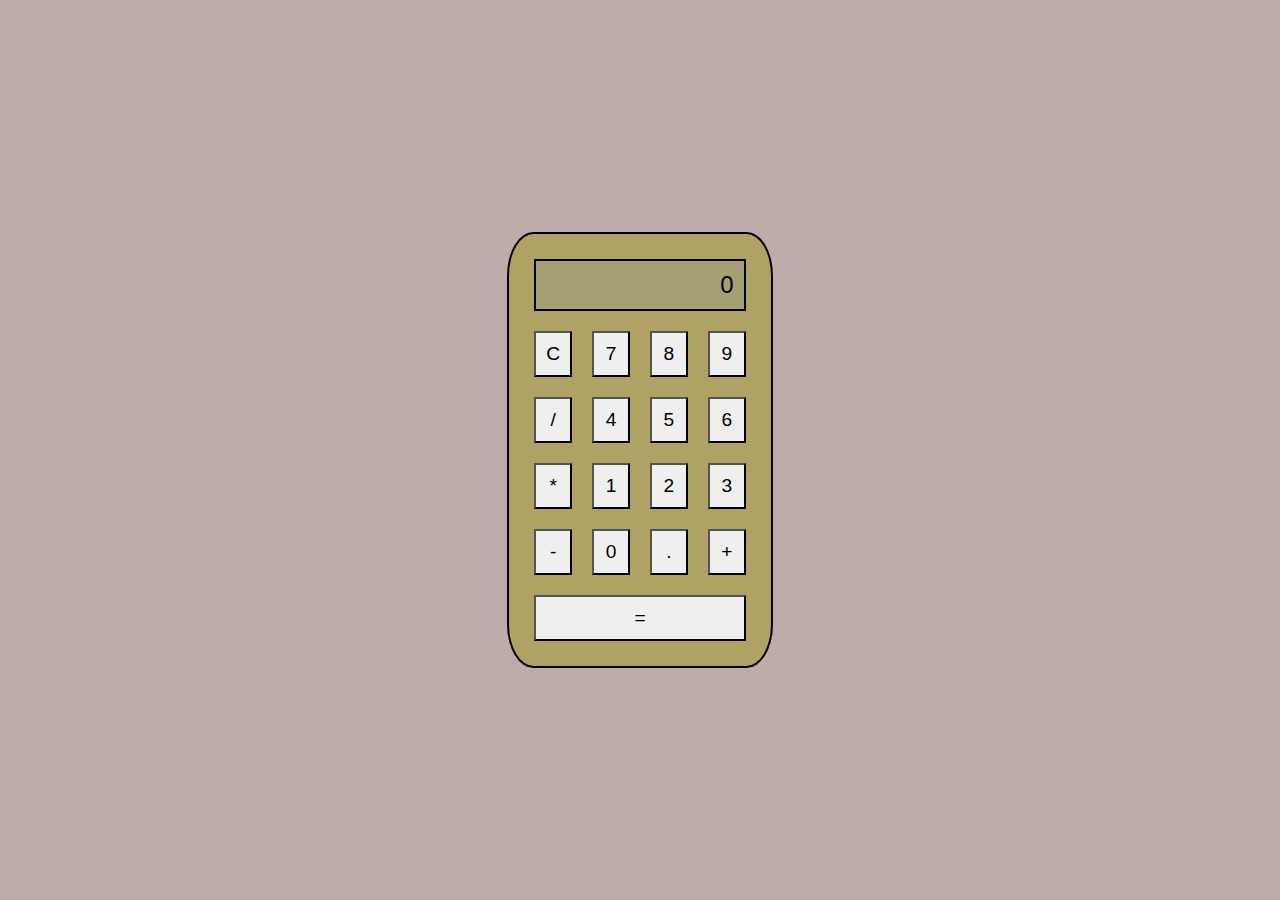
<file: Calculator/index.html>
<!DOCTYPE html>
<html lang="en">
<head>
    <meta charset="UTF-8">
    <meta name="viewport" content="width=device-width, initial-scale=1.0">
    <link rel="stylesheet" href="styles.css">
    <script src="script.js"></script>
    <title>Basic Calculator</title>
</head>
<body>
    <div class="calculator">
        <div class="display" id="display">0</div>
        <button onclick="clearDisplay()">C</button>
        <button onclick="appendToDisplay('7')">7</button>
        <button onclick="appendToDisplay('8')">8</button>
        <button onclick="appendToDisplay('9')">9</button>
        <button onclick="operate('/')">/</button>
        <button onclick="appendToDisplay('4')">4</button>
        <button onclick="appendToDisplay('5')">5</button>
        <button onclick="appendToDisplay('6')">6</button>
        <button onclick="operate('*')">*</button>
        <button onclick="appendToDisplay('1')">1</button>
        <button onclick="appendToDisplay('2')">2</button>
        <button onclick="appendToDisplay('3')">3</button>
        <button onclick="operate('-')">-</button>
        <button onclick="appendToDisplay('0')">0</button>
        <button onclick="appendToDisplay('.')">.</button>
        <button onclick="operate('+')">+</button>
        <button class="equals-btn" onclick="calculate()">=</button>
    </div>
    <script src="script.js"></script>
</body>
</html>
</file>
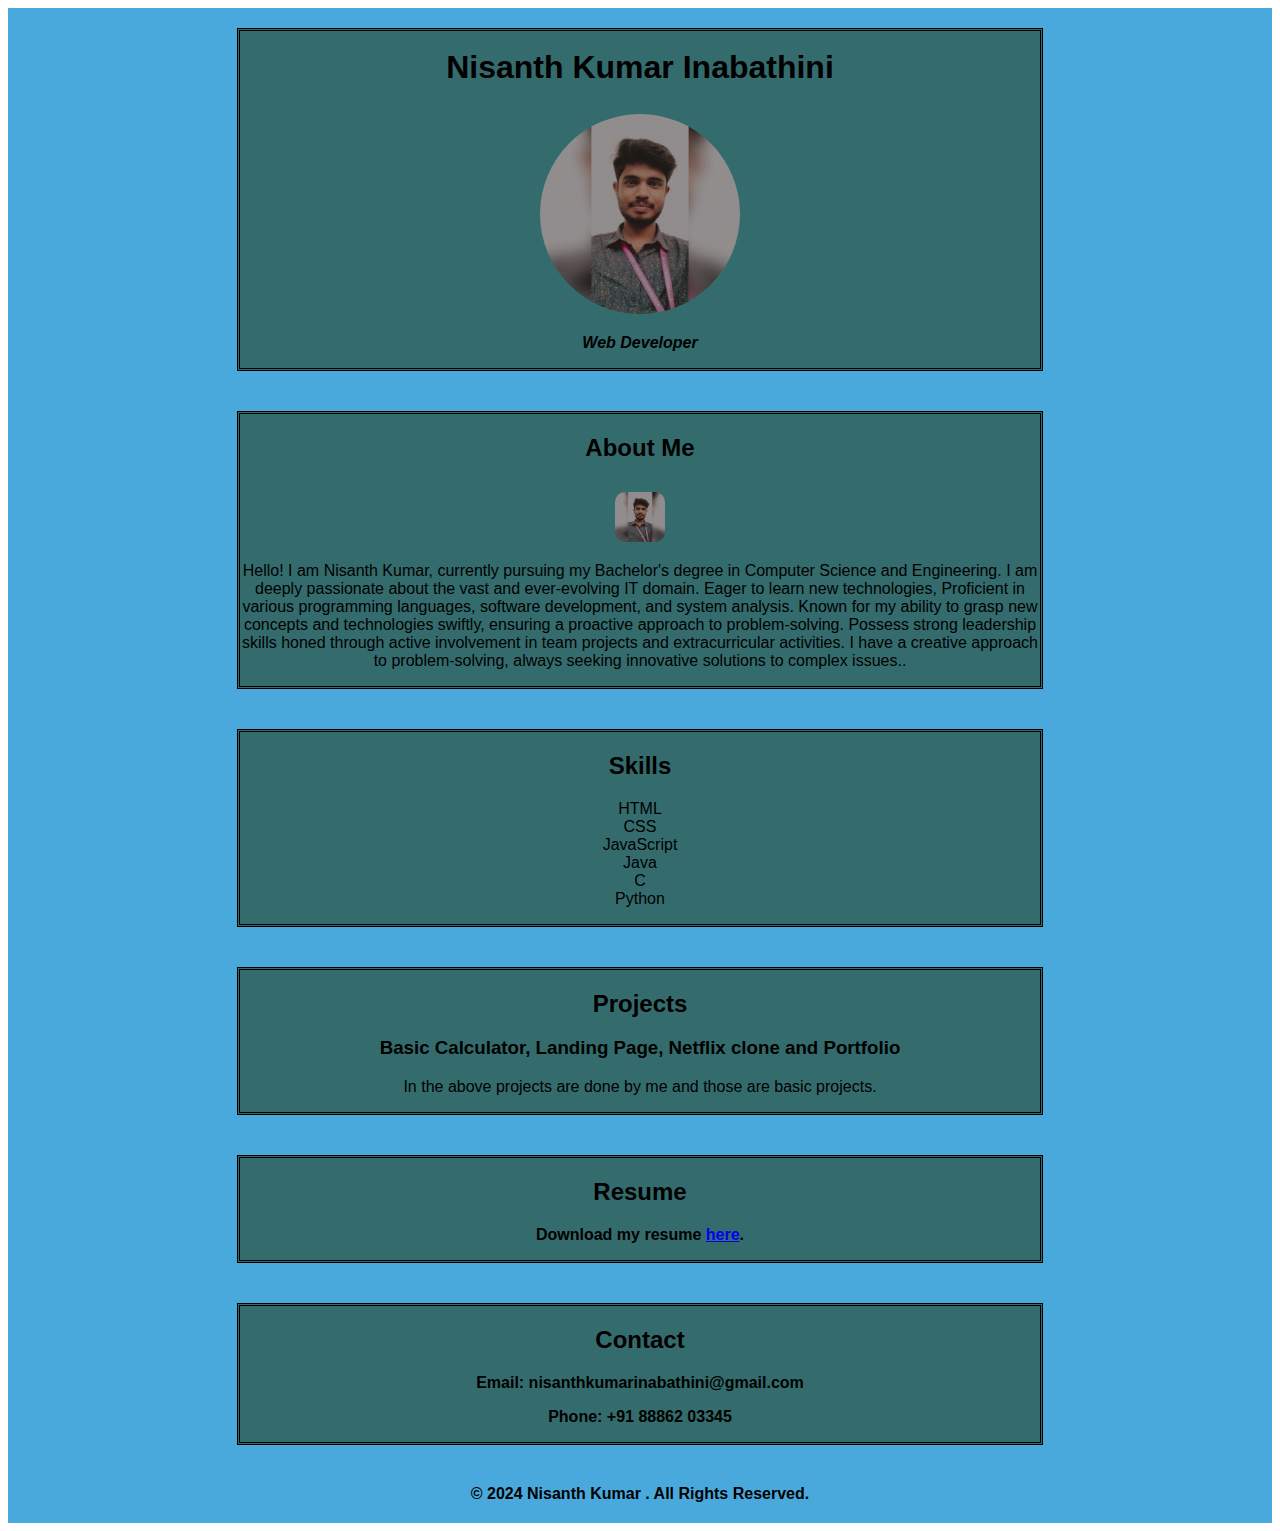
<file: Portfolio/index.html>
<!DOCTYPE html>
<html lang="en">

<head>
    <meta charset="UTF-8">
    <meta name="viewport" content="width=device-width, initial-scale=1.0">
    <link rel="stylesheet" href="styles.css">
    <title>Your Name - Portfolio</title>
</head>

<body>
    <header>
        <div class="header-content">
            <br>
            <h1>Nisanth Kumar Inabathini</h1>
            <br>
            <img src="My image.jpg" alt="Your Name" width="200" height="200">
            <p><i><b>Web Developer</p></i></b>
        </div>
    </header>

    <section id="about">
        <div class="section-content">
            <h2>About Me</h2>
            <img src="My image.jpg" alt="Your Name" width="50" height="50">
            <p>Hello! I am Nisanth Kumar, currently pursuing my Bachelor's degree in Computer Science and Engineering. I am deeply passionate about the vast and ever-evolving IT domain. Eager to learn new technologies, Proficient in various programming languages, software development, and system analysis. Known for my ability to grasp new concepts and technologies swiftly, ensuring a proactive approach to problem-solving. Possess strong leadership skills honed through active involvement in team projects and extracurricular activities. I have a creative approach to problem-solving, always seeking innovative solutions to complex issues..</p>
        </div>
    </section>

    <section id="skills">
        <div class="section-content">
            <h2>Skills</h2>
            <ul>
                <li>HTML</li>
                <li>CSS</li>
                <li>JavaScript</li>
                <li>Java</li>
                <li>C</li>
                <li>Python</li>
            </ul>
        </div>
    </section>

    <section id="projects">
        <div class="section-content">
            <h2>Projects</h2>
            <div class="project">
                <h3>Basic Calculator, Landing Page, Netflix clone and Portfolio</h3>
                <p>In the above projects are done by me and those are basic projects.</p>
            </div>
        </div>
    </section>

    <section id="resume">
        <div class="section-content">
            <h2>Resume</h2>
            <p><b>Download my resume <a href="Nisanth Kumar (PDF).pdf" target="_blank">here</a>.</p>
        </div>
    </section>

    <section id="contact">
        <div class="section-content">
            <h2>Contact</h2>
            <p>Email: nisanthkumarinabathini@gmail.com</p>
            <p>Phone: +91 88862 03345</p>
        </div>
    </section>

    <footer>
        <div class="footer-content">
            <p>&copy; 2024 Nisanth Kumar . All Rights Reserved.</p>
           
        </div>
    </footer>
</body>

</html>
</file>
<file: Calculator/styles.css>
body {
    display: flex;
    align-items: center;
    justify-content: center;
    height: 100vh;
    margin: 0;
    font-family: Arial, sans-serif;
    background-color: rgba(185, 162, 162, 0.9); 
}

.calculator {
    display: grid;
    grid-template-columns: repeat(4, 1fr);
    grid-gap: 8px;
    max-width: 300px;
    margin: auto;
    border: 2px solid #020202;
    gap: 20px;
    padding: 25px;
    border-radius: 10%;
    background-color: rgb(176, 162, 100);
}

.display {
    grid-column: span 4;
    background-color: #f0f0f0;
    padding: 10px;
    text-align: right;
    font-size: 1.5em;
    overflow: hidden;
    border: 2px solid #000000; 
    background-color: rgba(127, 155, 173, 0.2);
}

button {
    padding: 10px;
    font-size: 1.2em;
    cursor: pointer;
    border-color: black;
}
/* ... (previous styles) ... */
.equals-btn {
    grid-column: span 4; /* This will make the equals button span 2 columns */
}
/* ... (remaining styles) ... */
</file>
<file: Portfolio/styles.css>
body {
    font-family: 'Arial', sans-serif;
    text-align: center;
}

header, section, footer {
    background-color: #4aa9dc;
    padding: 20px;
    
}

.header-content {
    max-width: 800px;
    margin: 0 auto;
    border-style:double;
    background-color:rgb(52, 108, 110);
}
.section-content{
    max-width: 800px;
    margin: 0 auto;
    background-color: rgba(52, 108, 110);
    border-style:double;
    text-align: center;
}
.footer-content{
    max-width: 800px;
    margin: 0 auto;
    border-color: black;
}


header h1 {
    margin: 0;
}

header img {
    max-width: 100%;
    height: auto;
    border-radius: 50%;
    margin-top: 10px;
}

section img {
    max-width: 100%;
    height: auto;
    border-radius: 10px;
    margin-top: 10px;
}

ul {
    list-style-type: none;
    padding: 0;
}

footer p {
    margin: 0;
}
</file>
